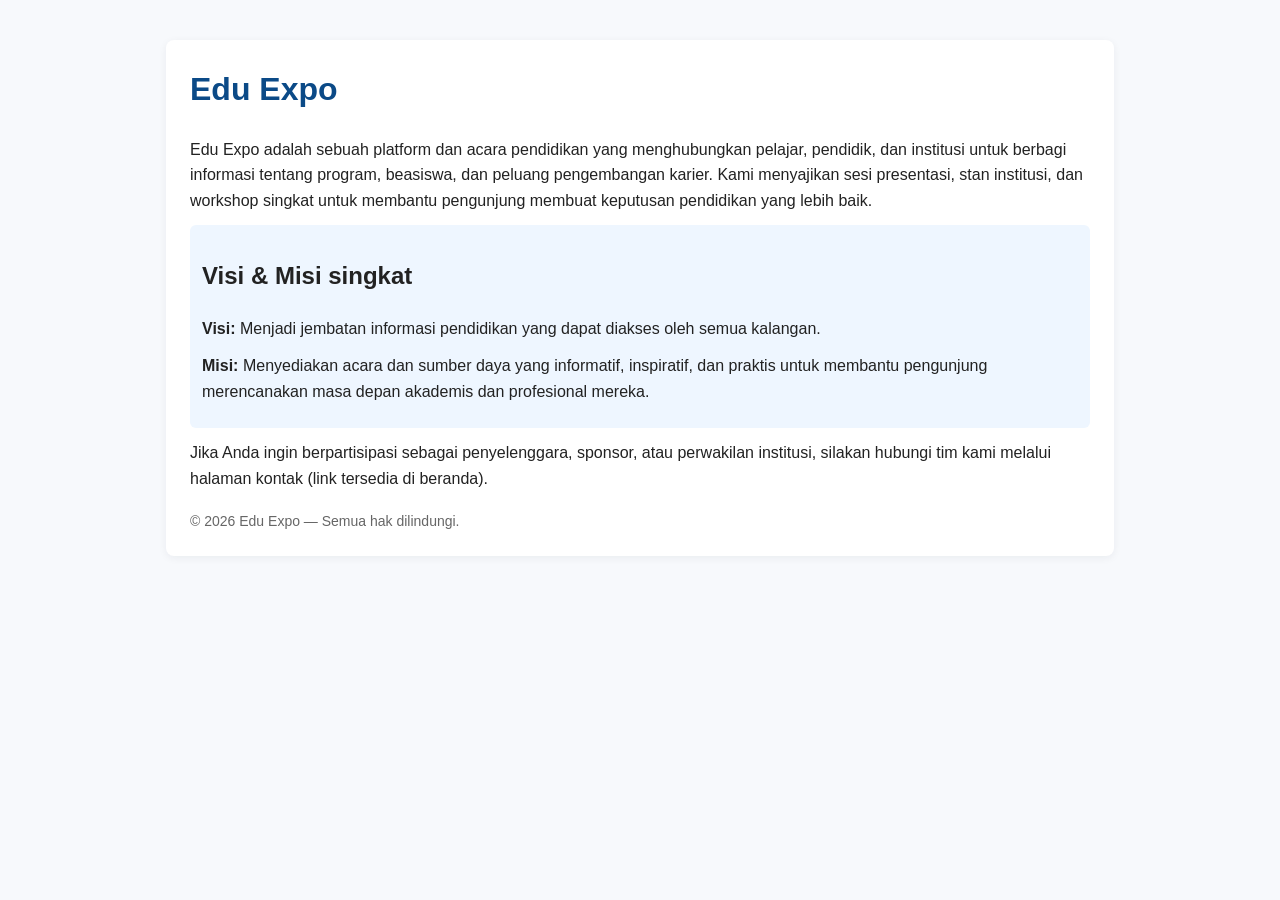
<file: about.html>
<!doctype html>
<html lang="id">
<head>
	<meta charset="utf-8">
	<meta name="viewport" content="width=device-width, initial-scale=1">
	<title>Tentang Edu Expo</title>
	<style>
		body{font-family: Arial, sans-serif;line-height:1.6;margin:0;color:#222;background:#f7f9fc}
		.container{max-width:900px;margin:40px auto;padding:24px;background:#fff;border-radius:8px;box-shadow:0 2px 8px rgba(20,30,50,.06)}
		h1{margin-top:0;color:#0b4a87}
		p{margin:12px 0}
		.mission{background:#eef6ff;padding:12px;border-radius:6px}
	</style>
</head>
<body>
	<main class="container">
		<h1>Edu Expo</h1>
		<p>Edu Expo adalah sebuah platform dan acara pendidikan yang menghubungkan pelajar, pendidik, dan institusi untuk berbagi informasi tentang program, beasiswa, dan peluang pengembangan karier. Kami menyajikan sesi presentasi, stan institusi, dan workshop singkat untuk membantu pengunjung membuat keputusan pendidikan yang lebih baik.</p>

		<section class="mission">
			<h2>Visi & Misi singkat</h2>
			<p><strong>Visi:</strong> Menjadi jembatan informasi pendidikan yang dapat diakses oleh semua kalangan.</p>
			<p><strong>Misi:</strong> Menyediakan acara dan sumber daya yang informatif, inspiratif, dan praktis untuk membantu pengunjung merencanakan masa depan akademis dan profesional mereka.</p>
		</section>

		<p>Jika Anda ingin berpartisipasi sebagai penyelenggara, sponsor, atau perwakilan institusi, silakan hubungi tim kami melalui halaman kontak (link tersedia di beranda).</p>

		<footer style="margin-top:18px;font-size:14px;color:#666">&copy; 2026 Edu Expo — Semua hak dilindungi.</footer>
	</main>
</body>
</html>
</file>
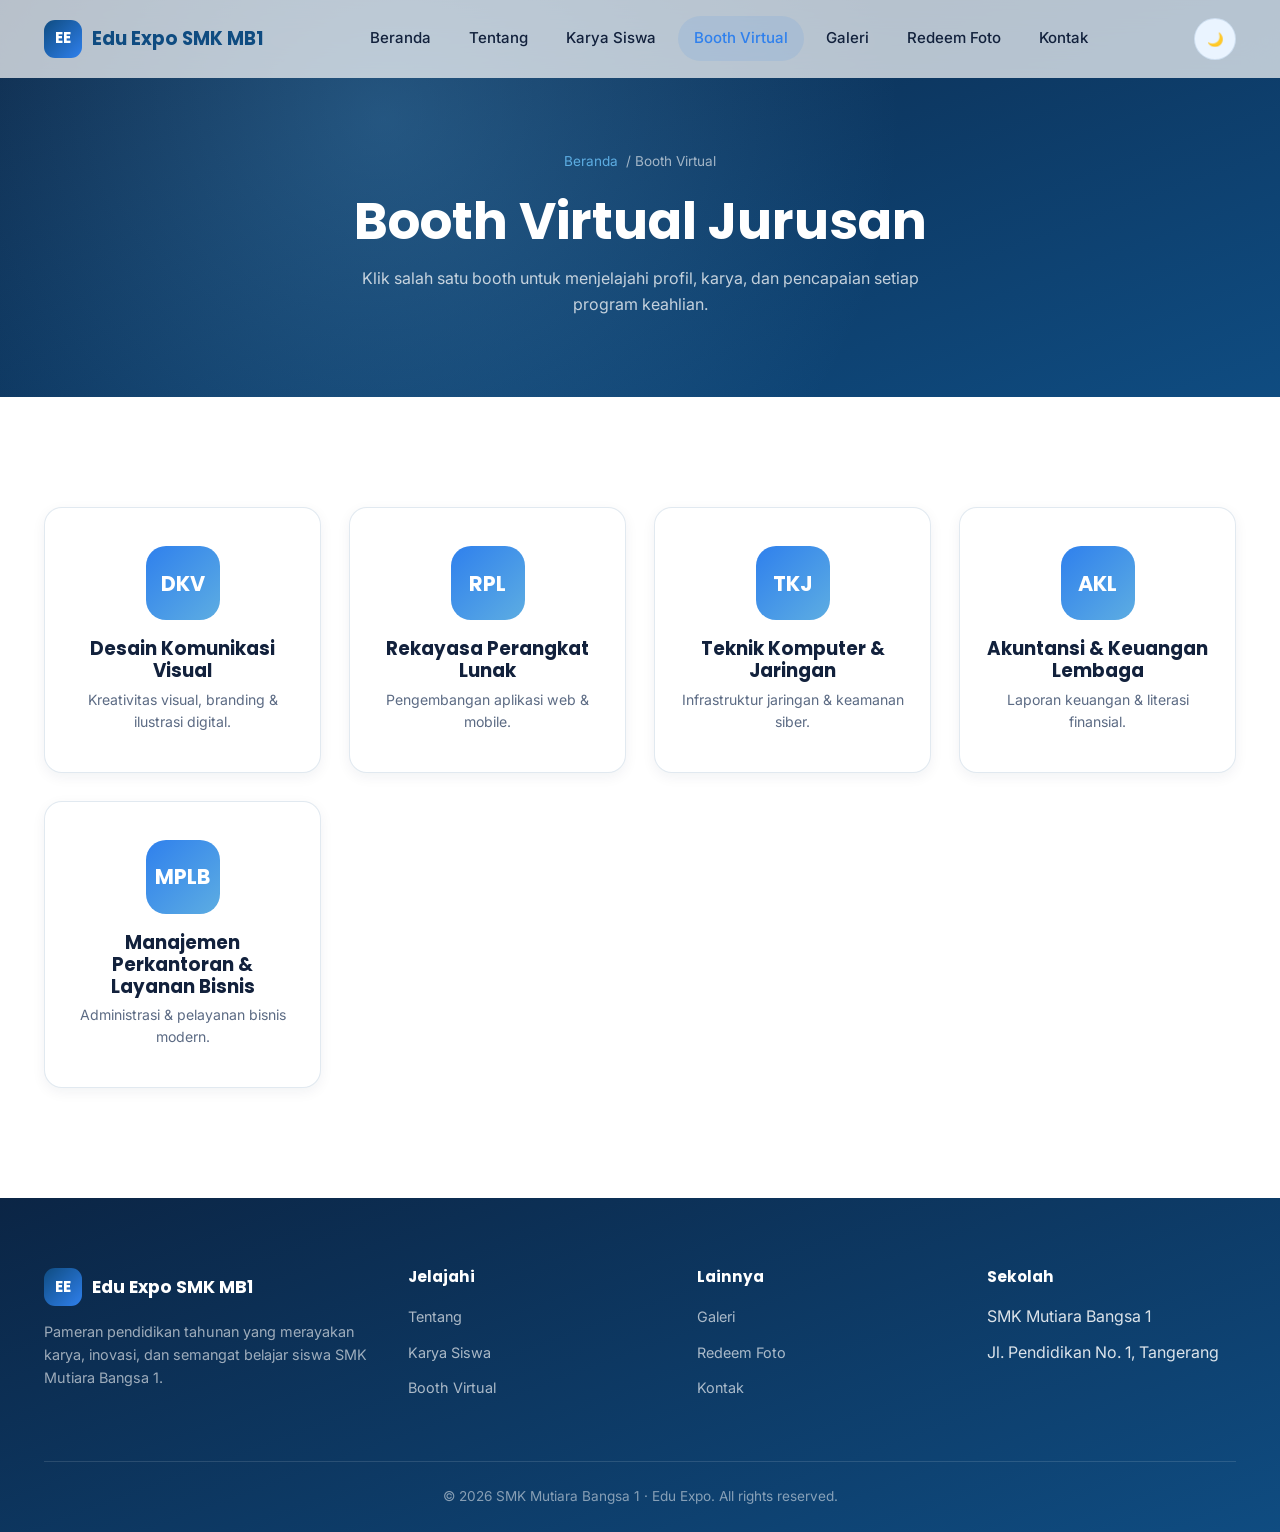
<file: Booth.html>
<!DOCTYPE html>
<html lang="id">
<head>
<meta charset="UTF-8">
<meta name="viewport" content="width=device-width, initial-scale=1.0">
<title>Booth Virtual — Edu Expo SMK Mutiara Bangsa 1</title>
<link rel="preconnect" href="https://fonts.googleapis.com">
<link href="https://fonts.googleapis.com/css2?family=Poppins:wght@500;600;700&family=Inter:wght@400;500;600&display=swap" rel="stylesheet">
<link rel="stylesheet" href="../style.css">
</head>
<body>

<div id="loading-screen"><div class="loader-logo">EDU EXPO 2026</div><div class="loader-ring"></div></div>
<div id="scroll-progress"></div>

<header class="navbar">
  <div class="nav-inner">
    <a href="../index.html" class="brand"><span class="brand-mark">EE</span>Edu Expo SMK MB1</a>
    <nav class="nav-links" id="nav-links">
      <a href="../index.html">Beranda</a>
      <a href="about.html">Tentang</a>
      <a href="projects.html">Karya Siswa</a>
      <a href="booth.html" class="active">Booth Virtual</a>
      <a href="gallery.html">Galeri</a>
      <a href="redeem.html">Redeem Foto</a>
      <a href="contact.html">Kontak</a>
    </nav>
    <div class="nav-actions">
      <button class="theme-toggle" id="theme-toggle" aria-label="Ganti tema">🌙</button>
      <div class="hamburger" id="hamburger"><span></span><span></span><span></span></div>
    </div>
  </div>
</header>

<section class="page-hero">
  <div class="container">
    <div class="breadcrumb"><a href="../index.html">Beranda</a> / Booth Virtual</div>
    <h1>Booth Virtual Jurusan</h1>
    <p>Klik salah satu booth untuk menjelajahi profil, karya, dan pencapaian setiap program keahlian.</p>
  </div>
</section>

<section class="section">
  <div class="container">
    <div class="grid-3" style="grid-template-columns:repeat(auto-fit,minmax(220px,1fr));">
      <div class="card booth-card reveal" data-booth="dkv">
        <div class="booth-icon">DKV</div>
        <h3>Desain Komunikasi Visual</h3>
        <p>Kreativitas visual, branding & ilustrasi digital.</p>
      </div>
      <div class="card booth-card reveal reveal-delay-1" data-booth="rpl">
        <div class="booth-icon">RPL</div>
        <h3>Rekayasa Perangkat Lunak</h3>
        <p>Pengembangan aplikasi web & mobile.</p>
      </div>
      <div class="card booth-card reveal reveal-delay-2" data-booth="tkj">
        <div class="booth-icon">TKJ</div>
        <h3>Teknik Komputer & Jaringan</h3>
        <p>Infrastruktur jaringan & keamanan siber.</p>
      </div>
      <div class="card booth-card reveal" data-booth="akl">
        <div class="booth-icon">AKL</div>
        <h3>Akuntansi & Keuangan Lembaga</h3>
        <p>Laporan keuangan & literasi finansial.</p>
      </div>
      <div class="card booth-card reveal reveal-delay-1" data-booth="mplb">
        <div class="booth-icon">MPLB</div>
        <h3>Manajemen Perkantoran & Layanan Bisnis</h3>
        <p>Administrasi & pelayanan bisnis modern.</p>
      </div>
    </div>
  </div>
</section>

<!-- ===== BOOTH MODAL (populated dynamically via script.js — no backend) ===== -->
<div class="modal-overlay" id="booth-modal">
  <div class="modal-box">
    <button class="modal-close" data-close-modal aria-label="Tutup">&times;</button>
    <div class="modal-head">
      <div class="modal-logo" id="modal-logo">EE</div>
      <div>
        <h3 id="modal-name">Nama Jurusan</h3>
        <p id="modal-teacher" style="color:var(--text-muted);font-size:.88rem;">Pengampu</p>
      </div>
    </div>
    <p id="modal-desc" style="color:var(--text-muted);margin-bottom:18px;"></p>

    <h4 style="font-size:.95rem;margin-bottom:10px;">Galeri</h4>
    <div class="modal-gallery" id="modal-gallery"></div>

    <h4 style="font-size:.95rem;margin:18px 0 10px;">Pencapaian</h4>
    <ul class="modal-list" id="modal-achievements"></ul>

    <h4 style="font-size:.95rem;margin:18px 0 10px;">Proyek Unggulan</h4>
    <ul class="modal-list" id="modal-projects"></ul>

    <button class="btn btn-primary btn-block" id="modal-more-btn" style="margin-top:22px;">View More Projects</button>
  </div>
</div>

<footer class="footer">
  <div class="container">
    <div class="footer-grid">
      <div><div class="footer-brand"><span class="brand-mark">EE</span>Edu Expo SMK MB1</div><p>Pameran pendidikan tahunan yang merayakan karya, inovasi, dan semangat belajar siswa SMK Mutiara Bangsa 1.</p></div>
      <div><h4>Jelajahi</h4><ul><li><a href="about.html">Tentang</a></li><li><a href="projects.html">Karya Siswa</a></li><li><a href="booth.html">Booth Virtual</a></li></ul></div>
      <div><h4>Lainnya</h4><ul><li><a href="gallery.html">Galeri</a></li><li><a href="redeem.html">Redeem Foto</a></li><li><a href="contact.html">Kontak</a></li></ul></div>
      <div><h4>Sekolah</h4><ul><li>SMK Mutiara Bangsa 1</li><li>Jl. Pendidikan No. 1, Tangerang</li></ul></div>
    </div>
    <div class="footer-bottom">&copy; 2026 SMK Mutiara Bangsa 1 · Edu Expo. All rights reserved.</div>
  </div>
</footer>

<button id="back-to-top" aria-label="Kembali ke atas">↑</button>
<div id="toast-container"></div>
<script src="../script.js"></script>
</body>
</html>
</file>
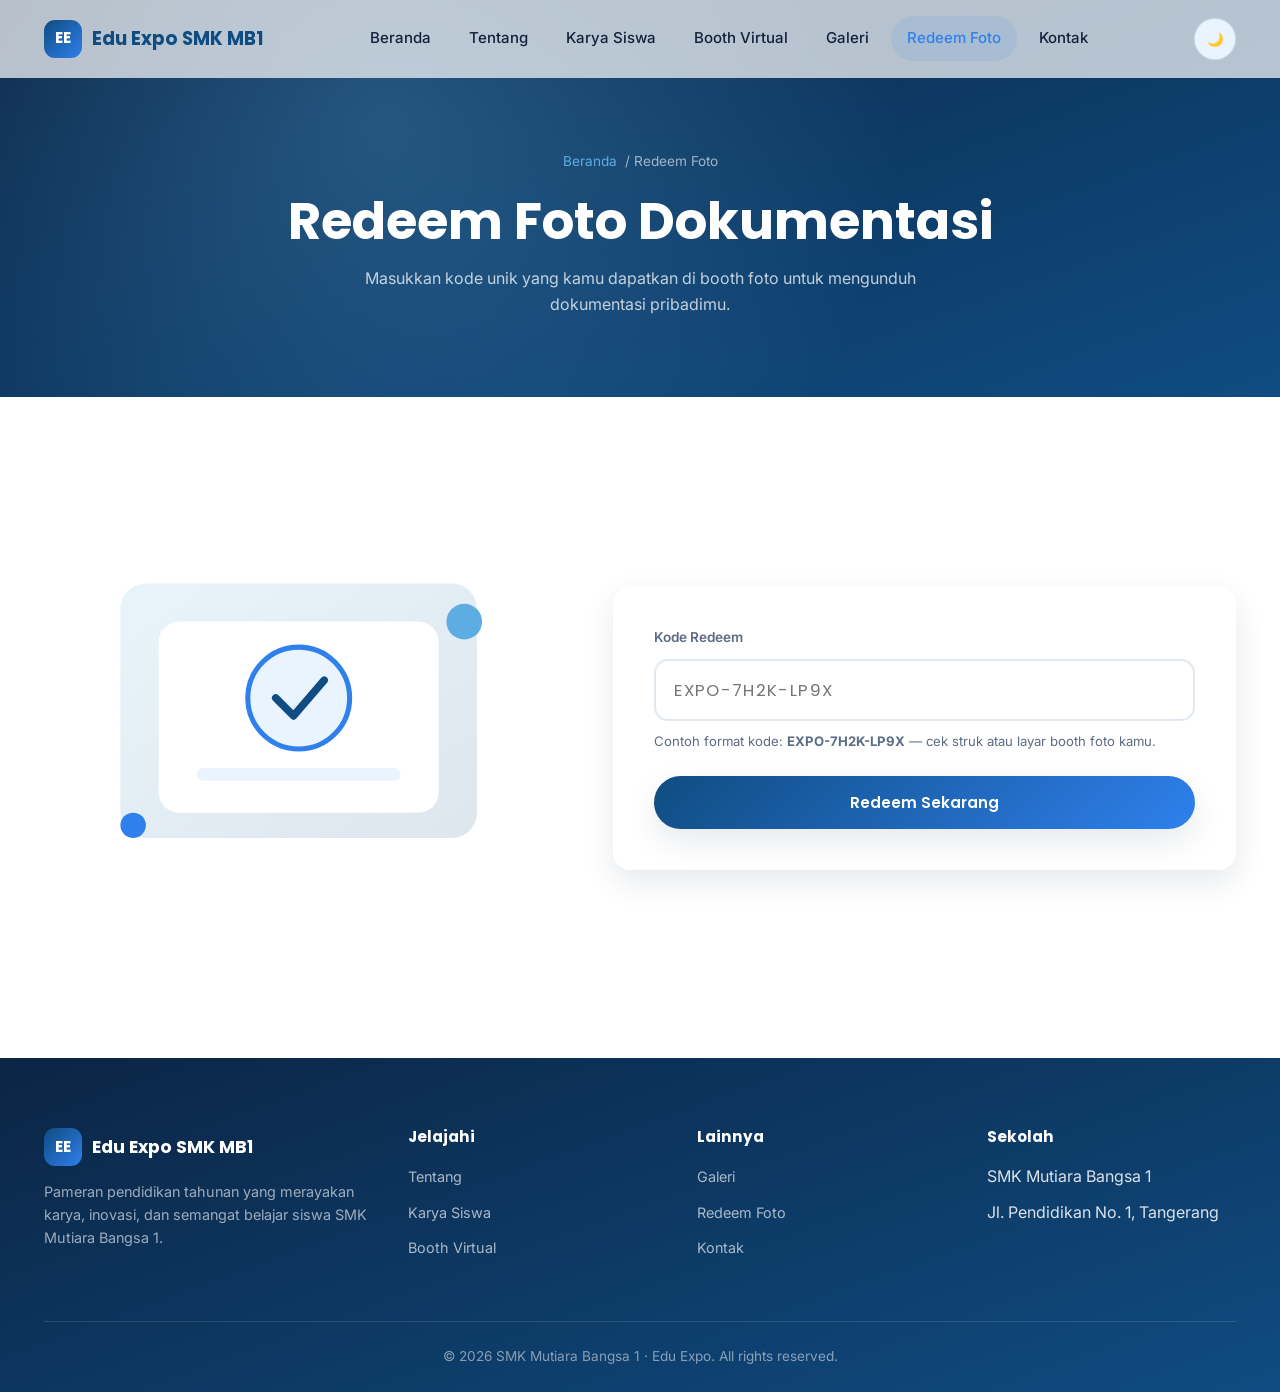
<file: Redeem.html>
<!DOCTYPE html>
<html lang="id">
<head>
<meta charset="UTF-8">
<meta name="viewport" content="width=device-width, initial-scale=1.0">
<title>Redeem Foto — Edu Expo SMK Mutiara Bangsa 1</title>
<link rel="preconnect" href="https://fonts.googleapis.com">
<link href="https://fonts.googleapis.com/css2?family=Poppins:wght@500;600;700&family=Inter:wght@400;500;600&display=swap" rel="stylesheet">
<link rel="stylesheet" href="../style.css">
</head>
<body>

<div id="loading-screen"><div class="loader-logo">EDU EXPO 2026</div><div class="loader-ring"></div></div>
<div id="scroll-progress"></div>

<header class="navbar">
  <div class="nav-inner">
    <a href="../index.html" class="brand"><span class="brand-mark">EE</span>Edu Expo SMK MB1</a>
    <nav class="nav-links" id="nav-links">
      <a href="../index.html">Beranda</a>
      <a href="about.html">Tentang</a>
      <a href="projects.html">Karya Siswa</a>
      <a href="booth.html">Booth Virtual</a>
      <a href="gallery.html">Galeri</a>
      <a href="redeem.html" class="active">Redeem Foto</a>
      <a href="contact.html">Kontak</a>
    </nav>
    <div class="nav-actions">
      <button class="theme-toggle" id="theme-toggle" aria-label="Ganti tema">🌙</button>
      <div class="hamburger" id="hamburger"><span></span><span></span><span></span></div>
    </div>
  </div>
</header>

<section class="page-hero">
  <div class="container">
    <div class="breadcrumb"><a href="../index.html">Beranda</a> / Redeem Foto</div>
    <h1>Redeem Foto Dokumentasi</h1>
    <p>Masukkan kode unik yang kamu dapatkan di booth foto untuk mengunduh dokumentasi pribadimu.</p>
  </div>
</section>

<section class="section">
  <div class="container redeem-wrap">
    <div class="reveal">
      <svg viewBox="0 0 400 340" xmlns="http://www.w3.org/2000/svg" role="img" aria-label="Ilustrasi redeem foto">
        <defs><linearGradient id="rg" x1="0" y1="0" x2="1" y2="1"><stop offset="0%" stop-color="#5DADE2"/><stop offset="100%" stop-color="#0F4C81"/></linearGradient></defs>
        <rect x="60" y="60" width="280" height="200" rx="20" fill="url(#rg)" opacity="0.14"/>
        <rect x="90" y="90" width="220" height="150" rx="16" fill="#FFFFFF"/>
        <circle cx="200" cy="150" r="40" fill="#EAF4FF" stroke="#2F80ED" stroke-width="4"/>
        <path d="M182 150 l14 14 l24 -28" stroke="#0F4C81" stroke-width="6" fill="none" stroke-linecap="round" stroke-linejoin="round"/>
        <rect x="120" y="205" width="160" height="10" rx="5" fill="#EAF4FF"/>
        <circle cx="330" cy="90" r="14" fill="#5DADE2"/>
        <circle cx="70" cy="250" r="10" fill="#2F80ED"/>
      </svg>
    </div>

    <div class="redeem-form glass reveal reveal-delay-1">
      <form id="redeem-form">
        <label for="redeem-code">Kode Redeem</label>
        <input type="text" id="redeem-code" class="redeem-input" placeholder="EXPO-7H2K-LP9X" maxlength="20" autocomplete="off" required>
        <p class="redeem-hint">Contoh format kode: <strong>EXPO-7H2K-LP9X</strong> — cek struk atau layar booth foto kamu.</p>
        <button type="submit" class="btn btn-primary btn-block" id="redeem-submit">Redeem Sekarang</button>
      </form>

      <!-- SUCCESS RESULT -->
      <div class="redeem-result" id="redeem-result">
        <div class="redeem-profile">
          <div class="redeem-avatar" id="redeem-initial">A</div>
          <div>
            <h3 id="redeem-name">Nama Siswa</h3>
            <p style="color:var(--text-muted);font-size:.88rem;" id="redeem-class">Kelas</p>
          </div>
        </div>
        <div class="redeem-photos" id="redeem-photo-grid"></div>
        <div class="redeem-actions">
          <button class="btn btn-primary btn-sm" id="redeem-download">Download Semua</button>
          <button class="btn btn-outline btn-sm" id="redeem-share">Bagikan</button>
        </div>
      </div>

      <!-- ERROR STATE -->
      <div class="redeem-error" id="redeem-error">
        ⚠️ Kode tidak ditemukan. Periksa kembali penulisan kode kamu.
      </div>
    </div>
  </div>
</section>

<footer class="footer">
  <div class="container">
    <div class="footer-grid">
      <div><div class="footer-brand"><span class="brand-mark">EE</span>Edu Expo SMK MB1</div><p>Pameran pendidikan tahunan yang merayakan karya, inovasi, dan semangat belajar siswa SMK Mutiara Bangsa 1.</p></div>
      <div><h4>Jelajahi</h4><ul><li><a href="about.html">Tentang</a></li><li><a href="projects.html">Karya Siswa</a></li><li><a href="booth.html">Booth Virtual</a></li></ul></div>
      <div><h4>Lainnya</h4><ul><li><a href="gallery.html">Galeri</a></li><li><a href="redeem.html">Redeem Foto</a></li><li><a href="contact.html">Kontak</a></li></ul></div>
      <div><h4>Sekolah</h4><ul><li>SMK Mutiara Bangsa 1</li><li>Jl. Pendidikan No. 1, Tangerang</li></ul></div>
    </div>
    <div class="footer-bottom">&copy; 2026 SMK Mutiara Bangsa 1 · Edu Expo. All rights reserved.</div>
  </div>
</footer>

<button id="back-to-top" aria-label="Kembali ke atas">↑</button>
<div id="toast-container"></div>
<script src="../script.js"></script>
</body>
</html>
</file>
<file: style.css>
/* =========================================================
   EDU EXPO — SMK MUTIARA BANGSA 1
   Global Stylesheet
   ========================================================= */

/* ---------- 1. ROOT VARIABLES ---------- */
:root{
  --primary:#0F4C81;
  --secondary:#2F80ED;
  --light-blue:#EAF4FF;
  --dark-navy:#0B2545;
  --white:#FFFFFF;
  --accent:#5DADE2;

  --gradient-main: linear-gradient(135deg, var(--primary) 0%, var(--secondary) 100%);
  --gradient-soft: linear-gradient(135deg, var(--secondary) 0%, var(--accent) 100%);
  --gradient-dark: linear-gradient(160deg, var(--dark-navy) 0%, var(--primary) 100%);

  --text-main:#12213C;
  --text-muted:#5C6B84;
  --bg-body: var(--white);
  --bg-alt: var(--light-blue);
  --surface: #FFFFFF;
  --border-soft: rgba(15,76,129,0.12);

  --shadow-sm: 0 4px 14px rgba(11,37,69,0.06);
  --shadow-md: 0 12px 30px rgba(11,37,69,0.10);
  --shadow-lg: 0 24px 60px rgba(11,37,69,0.16);

  --radius-sm: 10px;
  --radius-md: 18px;
  --radius-lg: 28px;

  --font-display:'Poppins', sans-serif;
  --font-body:'Inter', sans-serif;

  --nav-height: 78px;
  --transition: 0.35s cubic-bezier(.4,0,.2,1);
}

[data-theme="dark"]{
  --text-main:#EAF2FF;
  --text-muted:#A9BBDA;
  --bg-body:#0A1B33;
  --bg-alt:#0E2545;
  --surface:#102A4C;
  --border-soft: rgba(93,173,226,0.18);
  --shadow-sm: 0 4px 14px rgba(0,0,0,0.35);
  --shadow-md: 0 12px 30px rgba(0,0,0,0.4);
  --shadow-lg: 0 24px 60px rgba(0,0,0,0.5);
}

/* ---------- 2. RESET ---------- */
*,*::before,*::after{ box-sizing:border-box; margin:0; padding:0; }
html{ scroll-behavior:smooth; }
body{
  font-family: var(--font-body);
  color:var(--text-main);
  background:var(--bg-body);
  line-height:1.6;
  overflow-x:hidden;
  transition:background var(--transition), color var(--transition);
}
img{ max-width:100%; display:block; }
a{ text-decoration:none; color:inherit; }
ul{ list-style:none; }
button{ font-family:inherit; cursor:pointer; border:none; background:none; }
h1,h2,h3,h4{ font-family:var(--font-display); color:var(--text-main); line-height:1.2; }
.section{ padding:110px 0; position:relative; }
.section-alt{ background:var(--bg-alt); }
.container{ width:100%; max-width:1240px; margin:0 auto; padding:0 24px; }
:focus-visible{ outline:3px solid var(--accent); outline-offset:3px; }

/* ---------- 3. EYEBROW / HEADINGS ---------- */
.eyebrow{
  display:inline-flex; align-items:center; gap:8px;
  font-family:var(--font-display); font-weight:600; font-size:.78rem;
  letter-spacing:.14em; text-transform:uppercase; color:var(--secondary);
  background:rgba(47,128,237,0.09); padding:8px 16px; border-radius:999px;
  margin-bottom:18px;
}
.section-head{ max-width:680px; margin-bottom:56px; }
.section-head h2{ font-size:clamp(2rem,4vw,2.7rem); font-weight:700; margin-bottom:14px; }
.section-head p{ color:var(--text-muted); font-size:1.05rem; }
.center{ text-align:center; margin-left:auto; margin-right:auto; }

/* ---------- 4. BUTTONS ---------- */
.btn{
  display:inline-flex; align-items:center; justify-content:center; gap:10px;
  padding:15px 30px; border-radius:999px; font-family:var(--font-display);
  font-weight:600; font-size:.95rem; transition:transform var(--transition), box-shadow var(--transition), background var(--transition);
  white-space:nowrap;
}
.btn-primary{ background:var(--gradient-main); color:var(--white); box-shadow:var(--shadow-md); }
.btn-primary:hover{ transform:translateY(-3px); box-shadow:0 18px 40px rgba(47,128,237,0.35); }
.btn-outline{ background:transparent; color:var(--primary); border:2px solid var(--primary); }
[data-theme="dark"] .btn-outline{ color:var(--accent); border-color:var(--accent); }
.btn-outline:hover{ background:var(--primary); color:var(--white); transform:translateY(-3px); }
.btn-sm{ padding:10px 20px; font-size:.85rem; }
.btn-block{ width:100%; }

/* ---------- 5. LOADING SCREEN ---------- */
#loading-screen{
  position:fixed; inset:0; z-index:9999; background:var(--gradient-dark);
  display:flex; align-items:center; justify-content:center; flex-direction:column; gap:18px;
  transition:opacity .6s ease, visibility .6s ease;
}
#loading-screen.hidden{ opacity:0; visibility:hidden; pointer-events:none; }
.loader-logo{ font-family:var(--font-display); font-weight:700; font-size:1.6rem; color:var(--white); letter-spacing:.05em; }
.loader-ring{
  width:56px; height:56px; border-radius:50%;
  border:4px solid rgba(255,255,255,0.2); border-top-color:var(--accent);
  animation:spin 0.9s linear infinite;
}
@keyframes spin{ to{ transform:rotate(360deg); } }

/* ---------- 6. SCROLL PROGRESS ---------- */
#scroll-progress{
  position:fixed; top:0; left:0; height:4px; width:0%;
  background:var(--gradient-soft); z-index:1001; transition:width .1s ease-out;
}

/* ---------- 7. NAVBAR ---------- */
.navbar{
  position:fixed; top:0; left:0; width:100%; z-index:1000;
  height:var(--nav-height); display:flex; align-items:center;
  background:rgba(255,255,255,0.7); backdrop-filter:blur(16px); -webkit-backdrop-filter:blur(16px);
  border-bottom:1px solid transparent; transition:all var(--transition);
}
[data-theme="dark"] .navbar{ background:rgba(10,27,51,0.75); }
.navbar.scrolled{ box-shadow:var(--shadow-sm); border-bottom:1px solid var(--border-soft); }
.nav-inner{ width:100%; max-width:1240px; margin:0 auto; padding:0 24px; display:flex; align-items:center; justify-content:space-between; }
.brand{ display:flex; align-items:center; gap:10px; font-family:var(--font-display); font-weight:700; font-size:1.15rem; color:var(--primary); }
[data-theme="dark"] .brand{ color:var(--accent); }
.brand-mark{
  width:38px; height:38px; border-radius:11px; background:var(--gradient-main);
  display:flex; align-items:center; justify-content:center; color:#fff; font-weight:700; font-size:.95rem;
}
.nav-links{ display:flex; align-items:center; gap:6px; }
.nav-links a{
  padding:10px 16px; border-radius:999px; font-weight:500; font-size:.94rem; color:var(--text-main);
  position:relative; transition:background var(--transition), color var(--transition);
}
.nav-links a:hover, .nav-links a.active{ background:rgba(47,128,237,0.1); color:var(--secondary); }
.nav-actions{ display:flex; align-items:center; gap:12px; }
.theme-toggle{
  width:42px; height:42px; border-radius:50%; display:flex; align-items:center; justify-content:center;
  background:var(--bg-alt); border:1px solid var(--border-soft); transition:transform var(--transition);
}
.theme-toggle:hover{ transform:rotate(18deg); }
.hamburger{ display:none; flex-direction:column; gap:5px; width:26px; }
.hamburger span{ height:2px; width:100%; background:var(--text-main); border-radius:2px; transition:all var(--transition); }
.hamburger.active span:nth-child(1){ transform:translateY(7px) rotate(45deg); }
.hamburger.active span:nth-child(2){ opacity:0; }
.hamburger.active span:nth-child(3){ transform:translateY(-7px) rotate(-45deg); }

/* ---------- 8. HERO ---------- */
.hero{
  min-height:100vh; display:flex; align-items:center; position:relative; overflow:hidden;
  background:var(--gradient-dark); padding-top:var(--nav-height);
}
.hero::before{
  content:''; position:absolute; inset:0;
  background:radial-gradient(circle at 80% 20%, rgba(93,173,226,0.35), transparent 55%),
             radial-gradient(circle at 10% 80%, rgba(47,128,237,0.25), transparent 50%);
}
.hero-grid{ position:relative; z-index:2; display:grid; grid-template-columns:1.1fr .9fr; gap:60px; align-items:center; }
.hero-copy .eyebrow{ background:rgba(255,255,255,0.12); color:var(--accent); }
.hero-copy h1{ font-size:clamp(2.6rem,5.2vw,4.2rem); color:var(--white); font-weight:700; margin-bottom:20px; }
.hero-copy h1 span{ display:block; background:linear-gradient(90deg,var(--accent),#BFE1FF); -webkit-background-clip:text; background-clip:text; color:transparent; }
.hero-copy p{ color:rgba(255,255,255,0.78); font-size:1.08rem; max-width:520px; margin-bottom:32px; }
.hero-actions{ display:flex; gap:16px; flex-wrap:wrap; margin-bottom:44px; }
.hero-illustration{ position:relative; z-index:2; animation:float 5s ease-in-out infinite; }
@keyframes float{ 0%,100%{ transform:translateY(0);} 50%{ transform:translateY(-18px);} }

/* countdown */
.countdown{ display:flex; gap:14px; flex-wrap:wrap; }
.countdown-box{
  background:rgba(255,255,255,0.08); border:1px solid rgba(255,255,255,0.18); backdrop-filter:blur(6px);
  border-radius:var(--radius-md); padding:16px 20px; min-width:84px; text-align:center;
}
.countdown-box .num{ font-family:var(--font-display); font-weight:700; font-size:1.9rem; color:var(--white); }
.countdown-box .label{ font-size:.72rem; letter-spacing:.1em; text-transform:uppercase; color:rgba(255,255,255,0.65); }

/* ---------- 9. GLASS CARD ---------- */
.glass{
  background:rgba(255,255,255,0.55); backdrop-filter:blur(14px); -webkit-backdrop-filter:blur(14px);
  border:1px solid rgba(255,255,255,0.4); border-radius:var(--radius-md); box-shadow:var(--shadow-md);
}
[data-theme="dark"] .glass{ background:rgba(16,42,76,0.55); border-color:rgba(93,173,226,0.15); }

/* ---------- 10. FADE-IN UTILS ---------- */
.reveal{ opacity:0; transform:translateY(28px); transition:opacity .7s ease, transform .7s ease; }
.reveal.in-view{ opacity:1; transform:translateY(0); }
.reveal-delay-1{ transition-delay:.1s; } .reveal-delay-2{ transition-delay:.2s; }
.reveal-delay-3{ transition-delay:.3s; } .reveal-delay-4{ transition-delay:.4s; }

/* ---------- 11. TIMELINE ---------- */
.timeline{ position:relative; max-width:900px; margin:0 auto; }
.timeline::before{
  content:''; position:absolute; left:24px; top:0; bottom:0; width:2px;
  background:linear-gradient(var(--secondary), var(--accent)); opacity:.4;
}
.timeline-item{ position:relative; padding:0 0 44px 68px; }
.timeline-item:last-child{ padding-bottom:0; }
.timeline-dot{
  position:absolute; left:12px; top:2px; width:26px; height:26px; border-radius:50%;
  background:var(--gradient-main); display:flex; align-items:center; justify-content:center;
  color:#fff; font-size:.75rem; font-weight:700; box-shadow:0 0 0 6px var(--bg-body);
}
.timeline-card{ padding:22px 26px; border-radius:var(--radius-md); background:var(--surface); box-shadow:var(--shadow-sm); border:1px solid var(--border-soft); transition:transform var(--transition), box-shadow var(--transition); }
.timeline-card:hover{ transform:translateX(6px); box-shadow:var(--shadow-md); }
.timeline-card h3{ font-size:1.1rem; margin-bottom:6px; }
.timeline-card .time{ color:var(--secondary); font-size:.82rem; font-weight:600; margin-bottom:8px; display:block; }
.timeline-card p{ color:var(--text-muted); font-size:.94rem; }

/* ---------- 12. STATS ---------- */
.stats-grid{ display:grid; grid-template-columns:repeat(4,1fr); gap:24px; }
.stat-card{ text-align:center; padding:34px 20px; border-radius:var(--radius-md); background:var(--surface); box-shadow:var(--shadow-sm); border:1px solid var(--border-soft); }
.stat-num{ font-family:var(--font-display); font-weight:700; font-size:2.6rem; background:var(--gradient-main); -webkit-background-clip:text; background-clip:text; color:transparent; }
.stat-label{ color:var(--text-muted); font-size:.92rem; margin-top:6px; }

/* ---------- 13. CARDS (projects/booth/gallery) ---------- */
.grid-3{ display:grid; grid-template-columns:repeat(3,1fr); gap:28px; }
.grid-4{ display:grid; grid-template-columns:repeat(4,1fr); gap:22px; }

.card{
  background:var(--surface); border-radius:var(--radius-md); overflow:hidden; box-shadow:var(--shadow-sm);
  border:1px solid var(--border-soft); transition:transform var(--transition), box-shadow var(--transition);
}
.card:hover{ transform:translateY(-8px); box-shadow:var(--shadow-lg); }
.card-media{ aspect-ratio:4/3; overflow:hidden; position:relative; background:var(--bg-alt); }
.card-media img{ width:100%; height:100%; object-fit:cover; transition:transform .5s ease; }
.card:hover .card-media img{ transform:scale(1.08); }
.card-body{ padding:22px; }
.card-tag{ display:inline-block; font-size:.72rem; font-weight:600; letter-spacing:.06em; text-transform:uppercase; color:var(--secondary); background:rgba(47,128,237,0.1); padding:5px 12px; border-radius:999px; margin-bottom:12px; }
.card-body h3{ font-size:1.12rem; margin-bottom:6px; }
.card-meta{ color:var(--text-muted); font-size:.85rem; margin-bottom:12px; }
.card-body p{ color:var(--text-muted); font-size:.92rem; margin-bottom:16px; }

/* filter bar */
.filter-bar{ display:flex; gap:10px; flex-wrap:wrap; margin-bottom:40px; }
.filter-btn{ padding:9px 20px; border-radius:999px; border:1px solid var(--border-soft); font-size:.86rem; font-weight:500; color:var(--text-muted); transition:all var(--transition); }
.filter-btn:hover{ color:var(--secondary); }
.filter-btn.active{ background:var(--gradient-main); color:#fff; border-color:transparent; }

/* ---------- 14. BOOTH ---------- */
.booth-card{ text-align:center; padding:38px 24px; cursor:pointer; }
.booth-icon{ width:74px; height:74px; margin:0 auto 18px; border-radius:20px; background:var(--gradient-soft); display:flex; align-items:center; justify-content:center; color:#fff; font-family:var(--font-display); font-weight:700; font-size:1.3rem; }
.booth-card h3{ font-size:1.15rem; margin-bottom:6px; }
.booth-card p{ color:var(--text-muted); font-size:.88rem; }

/* ---------- 15. MODAL ---------- */
.modal-overlay{
  position:fixed; inset:0; background:rgba(11,37,69,0.6); backdrop-filter:blur(4px);
  display:flex; align-items:center; justify-content:center; z-index:1200; padding:24px;
  opacity:0; visibility:hidden; transition:opacity var(--transition), visibility var(--transition);
}
.modal-overlay.active{ opacity:1; visibility:visible; }
.modal-box{
  background:var(--surface); border-radius:var(--radius-lg); max-width:720px; width:100%;
  max-height:85vh; overflow-y:auto; padding:36px; position:relative; transform:translateY(24px) scale(.97);
  transition:transform var(--transition); box-shadow:var(--shadow-lg);
}
.modal-overlay.active .modal-box{ transform:translateY(0) scale(1); }
.modal-close{ position:absolute; top:20px; right:20px; width:38px; height:38px; border-radius:50%; background:var(--bg-alt); display:flex; align-items:center; justify-content:center; font-size:1.1rem; }
.modal-close:hover{ background:var(--secondary); color:#fff; }
.modal-head{ display:flex; align-items:center; gap:16px; margin-bottom:20px; }
.modal-logo{ width:64px; height:64px; border-radius:16px; background:var(--gradient-main); display:flex; align-items:center; justify-content:center; color:#fff; font-weight:700; font-family:var(--font-display); }
.modal-gallery{ display:grid; grid-template-columns:repeat(3,1fr); gap:10px; margin:18px 0; }
.modal-gallery img{ border-radius:10px; aspect-ratio:1/1; object-fit:cover; }
.modal-list li{ position:relative; padding-left:20px; margin-bottom:8px; color:var(--text-muted); font-size:.92rem; }
.modal-list li::before{ content:'✓'; position:absolute; left:0; color:var(--secondary); font-weight:700; }

/* ---------- 16. GALLERY / MASONRY ---------- */
.masonry{ column-count:4; column-gap:18px; }
.masonry-item{ break-inside:avoid; margin-bottom:18px; border-radius:var(--radius-md); overflow:hidden; position:relative; cursor:pointer; box-shadow:var(--shadow-sm); }
.masonry-item img{ width:100%; transition:transform .5s ease; }
.masonry-item:hover img{ transform:scale(1.06); }
.masonry-caption{ position:absolute; inset:auto 0 0 0; padding:16px; background:linear-gradient(0deg,rgba(11,37,69,.85),transparent); color:#fff; opacity:0; transition:opacity var(--transition); font-size:.85rem; }
.masonry-item:hover .masonry-caption{ opacity:1; }

.lightbox{ position:fixed; inset:0; background:rgba(5,15,30,0.92); z-index:1300; display:flex; align-items:center; justify-content:center; opacity:0; visibility:hidden; transition:opacity var(--transition), visibility var(--transition); }
.lightbox.active{ opacity:1; visibility:visible; }
.lightbox img{ max-width:88vw; max-height:82vh; border-radius:12px; }
.lightbox-close, .lightbox-prev, .lightbox-next{ position:absolute; color:#fff; font-size:1.6rem; width:48px; height:48px; border-radius:50%; background:rgba(255,255,255,0.12); display:flex; align-items:center; justify-content:center; }
.lightbox-close{ top:24px; right:24px; }
.lightbox-prev{ left:24px; top:50%; transform:translateY(-50%); }
.lightbox-next{ right:24px; top:50%; transform:translateY(-50%); }
.lightbox-close:hover, .lightbox-prev:hover, .lightbox-next:hover{ background:var(--secondary); }

/* ---------- 17. REDEEM ---------- */
.redeem-wrap{ display:grid; grid-template-columns:.9fr 1.1fr; gap:60px; align-items:center; }
.redeem-form{ padding:40px; }
.redeem-form label{ font-size:.85rem; font-weight:600; color:var(--text-muted); display:block; margin-bottom:10px; }
.redeem-input{
  width:100%; padding:16px 18px; border-radius:14px; border:2px solid var(--border-soft);
  font-family:var(--font-display); letter-spacing:.08em; font-size:1.05rem; text-transform:uppercase;
  background:var(--bg-body); color:var(--text-main); transition:border var(--transition);
  margin-bottom:10px;
}
.redeem-input:focus{ border-color:var(--secondary); }
.redeem-hint{ font-size:.82rem; color:var(--text-muted); margin-bottom:24px; }
.redeem-result{ margin-top:30px; display:none; }
.redeem-result.show{ display:block; animation:fadeUp .5s ease; }
@keyframes fadeUp{ from{ opacity:0; transform:translateY(14px);} to{ opacity:1; transform:translateY(0);} }
.redeem-error{ margin-top:22px; display:none; align-items:center; gap:12px; padding:16px 18px; border-radius:14px; background:rgba(220,53,69,0.1); color:#C0392B; font-weight:600; font-size:.92rem; }
.redeem-error.show{ display:flex; animation:shake .4s ease; }
@keyframes shake{ 0%,100%{transform:translateX(0);} 25%{transform:translateX(-6px);} 75%{transform:translateX(6px);} }
.redeem-profile{ display:flex; align-items:center; gap:16px; margin-bottom:20px; }
.redeem-avatar{ width:60px; height:60px; border-radius:50%; background:var(--gradient-main); display:flex; align-items:center; justify-content:center; color:#fff; font-weight:700; font-family:var(--font-display); font-size:1.3rem; }
.redeem-photos{ display:grid; grid-template-columns:repeat(3,1fr); gap:12px; margin-bottom:20px; }
.redeem-photos img{ border-radius:12px; aspect-ratio:1/1; object-fit:cover; }
.redeem-actions{ display:flex; gap:12px; flex-wrap:wrap; }

/* ---------- 18. FAQ ---------- */
.faq-list{ max-width:820px; margin:0 auto; }
.faq-item{ border-bottom:1px solid var(--border-soft); }
.faq-q{ width:100%; display:flex; justify-content:space-between; align-items:center; padding:22px 4px; text-align:left; font-family:var(--font-display); font-weight:600; font-size:1.02rem; }
.faq-q .plus{ transition:transform var(--transition); font-size:1.3rem; color:var(--secondary); }
.faq-item.open .plus{ transform:rotate(45deg); }
.faq-a{ max-height:0; overflow:hidden; transition:max-height .4s ease; }
.faq-a p{ padding:0 4px 22px; color:var(--text-muted); font-size:.94rem; }

/* ---------- 19. CONTACT ---------- */
.contact-grid{ display:grid; grid-template-columns:.9fr 1.1fr; gap:50px; }
.contact-info-item{ display:flex; gap:16px; margin-bottom:24px; }
.contact-icon{ width:46px; height:46px; border-radius:12px; background:var(--gradient-main); flex-shrink:0; display:flex; align-items:center; justify-content:center; color:#fff; }
.form-group{ margin-bottom:18px; }
.form-group input, .form-group textarea{
  width:100%; padding:14px 16px; border-radius:12px; border:1.5px solid var(--border-soft);
  background:var(--bg-body); color:var(--text-main); font-family:var(--font-body); transition:border var(--transition);
}
.form-group input:focus, .form-group textarea:focus{ border-color:var(--secondary); }
.map-placeholder{ border-radius:var(--radius-md); overflow:hidden; height:230px; background:var(--gradient-soft); display:flex; align-items:center; justify-content:center; color:#fff; font-weight:600; margin-top:26px; }
.social-row{ display:flex; gap:12px; margin-top:22px; }
.social-row a{ width:42px; height:42px; border-radius:50%; background:var(--bg-alt); display:flex; align-items:center; justify-content:center; transition:all var(--transition); }
.social-row a:hover{ background:var(--gradient-main); color:#fff; transform:translateY(-3px); }

/* ---------- 20. FOOTER ---------- */
.footer{ background:var(--gradient-dark); color:rgba(255,255,255,0.85); padding:70px 0 24px; }
.footer-grid{ display:grid; grid-template-columns:1.3fr 1fr 1fr 1fr; gap:40px; margin-bottom:50px; }
.footer-brand{ display:flex; align-items:center; gap:10px; font-family:var(--font-display); font-weight:700; color:#fff; margin-bottom:14px; font-size:1.1rem; }
.footer p{ color:rgba(255,255,255,0.6); font-size:.9rem; }
.footer h4{ color:#fff; font-size:.95rem; margin-bottom:18px; }
.footer li{ margin-bottom:10px; }
.footer a{ color:rgba(255,255,255,0.65); font-size:.9rem; transition:color var(--transition); }
.footer a:hover{ color:var(--accent); }
.footer-bottom{ border-top:1px solid rgba(255,255,255,0.12); padding-top:24px; text-align:center; font-size:.85rem; color:rgba(255,255,255,0.5); }

/* ---------- 21. TOAST ---------- */
#toast-container{ position:fixed; bottom:28px; right:28px; z-index:1400; display:flex; flex-direction:column; gap:10px; }
.toast{
  background:var(--surface); color:var(--text-main); padding:16px 20px; border-radius:12px; box-shadow:var(--shadow-lg);
  border-left:4px solid var(--secondary); font-size:.9rem; min-width:260px;
  transform:translateX(120%); transition:transform .4s ease;
}
.toast.show{ transform:translateX(0); }
.toast.success{ border-color:#27AE60; }
.toast.error{ border-color:#E74C3C; }

/* ---------- 22. BACK TO TOP ---------- */
#back-to-top{
  position:fixed; bottom:28px; left:28px; width:48px; height:48px; border-radius:50%;
  background:var(--gradient-main); color:#fff; display:flex; align-items:center; justify-content:center;
  box-shadow:var(--shadow-md); z-index:900; opacity:0; visibility:hidden; transform:translateY(14px);
  transition:all var(--transition);
}
#back-to-top.show{ opacity:1; visibility:visible; transform:translateY(0); }
#back-to-top:hover{ transform:translateY(-4px); }

/* ---------- 23. PAGE HERO (inner pages) ---------- */
.page-hero{
  padding:calc(var(--nav-height) + 70px) 0 80px; background:var(--gradient-dark); text-align:center; position:relative; overflow:hidden;
}
.page-hero::before{ content:''; position:absolute; inset:0; background:radial-gradient(circle at 30% 30%, rgba(93,173,226,.3), transparent 55%); }
.page-hero h1{ position:relative; color:#fff; font-size:clamp(2.2rem,4.4vw,3.2rem); margin-bottom:14px; }
.page-hero p{ position:relative; color:rgba(255,255,255,.75); max-width:560px; margin:0 auto; }
.breadcrumb{ position:relative; display:inline-flex; gap:8px; color:rgba(255,255,255,.6); font-size:.85rem; margin-bottom:18px; }
.breadcrumb a{ color:var(--accent); }

/* ---------- 24. ABOUT PAGE ---------- */
.about-grid{ display:grid; grid-template-columns:1fr 1fr; gap:60px; align-items:center; }
.pillar-grid{ display:grid; grid-template-columns:repeat(3,1fr); gap:24px; margin-top:20px; }
.pillar{ padding:30px; }
.pillar-icon{ width:52px; height:52px; border-radius:14px; background:var(--gradient-soft); display:flex; align-items:center; justify-content:center; color:#fff; margin-bottom:16px; }

/* ---------- 25. RESPONSIVE ---------- */
@media (max-width:1080px){
  .hero-grid{ grid-template-columns:1fr; text-align:center; }
  .hero-actions{ justify-content:center; }
  .countdown{ justify-content:center; }
  .hero-illustration{ max-width:420px; margin:0 auto; }
  .grid-3{ grid-template-columns:repeat(2,1fr); }
  .grid-4{ grid-template-columns:repeat(2,1fr); }
  .stats-grid{ grid-template-columns:repeat(2,1fr); }
  .footer-grid{ grid-template-columns:1fr 1fr; }
  .about-grid, .redeem-wrap, .contact-grid{ grid-template-columns:1fr; }
  .masonry{ column-count:3; }
}
@media (max-width:860px){
  .nav-links{ position:fixed; top:var(--nav-height); left:0; width:100%; flex-direction:column; align-items:stretch;
    background:var(--surface); padding:14px; gap:4px; box-shadow:var(--shadow-md);
    transform:translateY(-130%); opacity:0; transition:all var(--transition); }
  .nav-links.active{ transform:translateY(0); opacity:1; }
  .nav-links a{ padding:14px 18px; }
  .hamburger{ display:flex; }
  .pillar-grid{ grid-template-columns:1fr; }
  .masonry{ column-count:2; }
}
@media (max-width:640px){
  .section{ padding:70px 0; }
  .grid-3, .grid-4{ grid-template-columns:1fr; }
  .stats-grid{ grid-template-columns:1fr 1fr; }
  .footer-grid{ grid-template-columns:1fr 1fr; }
  .modal-gallery{ grid-template-columns:repeat(2,1fr); }
  .redeem-photos{ grid-template-columns:repeat(2,1fr); }
  .masonry{ column-count:1; }
  #back-to-top{ left:16px; bottom:16px; }
  #toast-container{ right:16px; left:16px; }
  .toast{ min-width:0; }
}

/* ---------- 26. REDUCED MOTION ---------- */
@media (prefers-reduced-motion: reduce){
  *{ animation-duration:0.01ms !important; transition-duration:0.01ms !important; scroll-behavior:auto !important; }
}

/* ---------- TAMBAHAN OPTIMASI KHUSUS HP ---------- */
@media (max-width: 640px) {
  /* Agar teks judul utama di HP tidak terlalu raksasa */
  .hero h1 {
    font-size: 2.2rem !important;
    line-height: 1.2;
  }
  
  /* Supaya kotak countdown waktu tidak bertabrakan di layar kecil */
  .countdown {
    gap: 8px !important;
    justify-content: center;
  }
  .countdown-box {
    min-width: 65px !important;
    padding: 8px !important;
  }
  .countdown-box .num {
    font-size: 1.5rem !important;
  }

  /* Mencegah gambar dokumentasi/masonry keluar dari layar HP */
  .masonry {
    column-count: 1 !important; /* Di HP jadikan 1 kolom saja biar memanjang ke bawah rapi */
    gap: 16px;
  }
  
  /* Memberikan jarak aman di kanan kiri konten agar tidak mentok layar HP */
  .container {
    padding: 0 20px !important;
  }

  /* Menyesuaikan ukuran tombol di HP agar pas dijempol */
  .hero-actions {
    flex-direction: column;
    gap: 12px;
    width: 100%;
  }
  .hero-actions .btn {
    width: 100%;
    text-align: center;
  }
}
</file>
